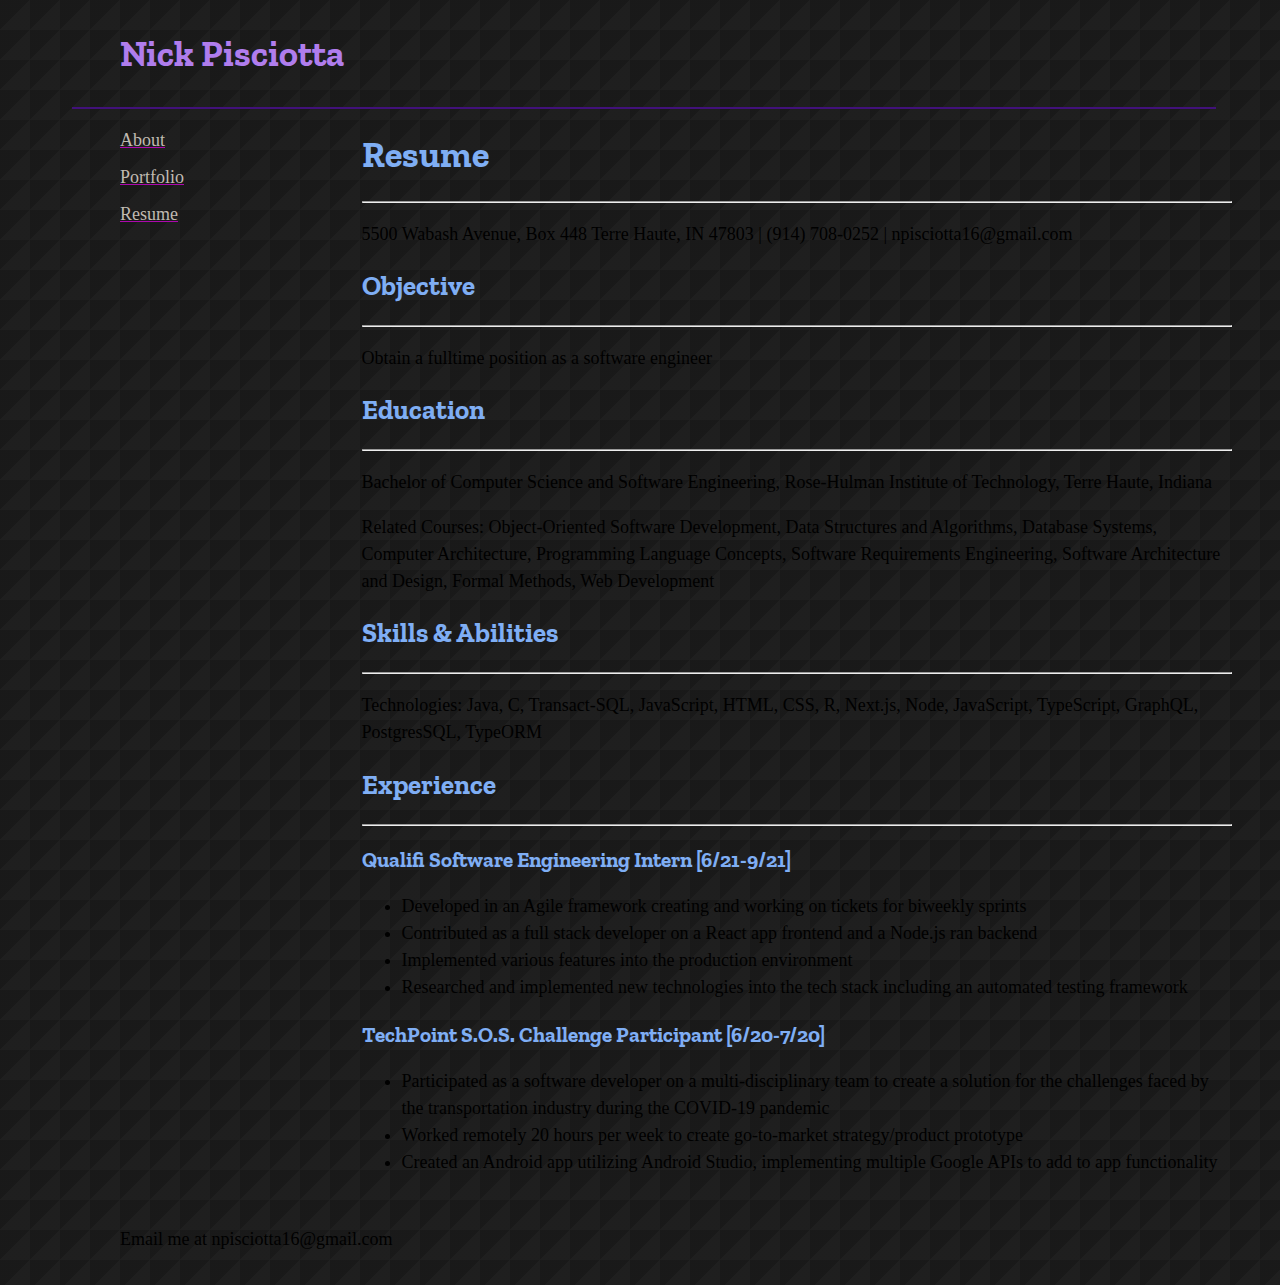
<file: resume.html>
<!DOCTYPE html>
<html lang="en">
  <head>
    <meta charset="utf-8" />
    <meta name="viewport" content="width=device-width, initial-scale=1" />
    <title>Resume</title>
    <link rel="stylesheet" href="styles/normalize.css" />
    <link rel="stylesheet" href="styles/main.css" />
    <link
      rel="apple-touch-icon"
      sizes="180x180"
      href="images/apple-touch-icon.png"
    />
    <link
      rel="icon"
      type="image/png"
      sizes="32x32"
      href="images/favicon-32x32.png"
    />
    <link
      rel="icon"
      type="image/png"
      sizes="16x16"
      href="images/favicon-16x16.png"
    />
    <link rel="manifest" href="/site.webmanifest" />
  </head>

  <body>
    <!-- Your content goes here -->
    <header><h1>Nick Pisciotta</h1></header>
    <nav>
      <ul>
        <li><a href="index.html">About</a></li>
        <li><a href="portfolio.html">Portfolio</a></li>
        <li><a href="resume.html">Resume</a></li>
      </ul>
    </nav>
    <main>
      <!-- <img src="images/me.png" /> -->
      <h1>Resume</h1>
      <hr />
      <p>
        5500 Wabash Avenue, Box 448 Terre Haute, IN 47803 | (914) 708-0252 |
        npisciotta16@gmail.com
      </p>
      <h2>Objective</h2>
      <hr />
      <p>Obtain a fulltime position as a software engineer</p>
      <h2>Education</h2>
      <hr />
      <p>
        Bachelor of Computer Science and Software Engineering, Rose-Hulman
        Institute of Technology, Terre Haute, Indiana
      </p>
      <p>
        Related Courses: Object-Oriented Software Development, Data Structures
        and Algorithms, Database Systems, Computer Architecture, Programming
        Language Concepts, Software Requirements Engineering, Software
        Architecture and Design, Formal Methods, Web Development
      </p>
      <h2>Skills & Abilities</h2>
      <hr />
      <p>
        Technologies: Java, C, Transact-SQL, JavaScript, HTML, CSS, R, Next.js,
        Node, JavaScript, TypeScript, GraphQL, PostgresSQL, TypeORM
      </p>
      <h2>Experience</h2>
      <hr />
      <h3>Qualifi Software Engineering Intern [6/21-9/21]</h3>
      <ul>
        <li>
          Developed in an Agile framework creating and working on tickets for
          biweekly sprints
        </li>
        <li>
          Contributed as a full stack developer on a React app frontend and a
          Node.js ran backend
        </li>
        <li>Implemented various features into the production environment</li>
        <li>
          Researched and implemented new technologies into the tech stack
          including an automated testing framework
        </li>
      </ul>
      <h3>TechPoint S.O.S. Challenge Participant [6/20-7/20]</h3>
      <ul>
        <li>
          Participated as a software developer on a multi-disciplinary team to
          create a solution for the challenges faced by the transportation
          industry during the COVID-19 pandemic
        </li>
        <li>
          Worked remotely 20 hours per week to create go-to-market
          strategy/product prototype
        </li>
        <li>
          Created an Android app utilizing Android Studio, implementing multiple
          Google APIs to add to app functionality
        </li>
      </ul>
    </main>
    <footer>Email me at npisciotta16@gmail.com</footer>
  </body>
</html>
</file>
<file: styles/main.css>
@import url("https://fonts.googleapis.com/css2?family=Zilla+Slab:wght@300&display=swap");

:root {
  --vertical-space: 2rem;
  --horizontal-space: 3rem;

  --light-color: ;
  --body-color: ;
  --heading-color: ;
  --constrast-color: ;
}

body {
  padding-left: 4em;
  font-size: 18px;
  line-height: 1.5em;
  background-image: linear-gradient(
      135deg,
      rgba(107, 107, 107, 0.06) 0%,
      rgba(107, 107, 107, 0.06) 50%,
      rgba(202, 202, 202, 0.06) 50%,
      rgba(202, 202, 202, 0.06) 100%
    ),
    linear-gradient(90deg, rgb(20, 20, 20), rgb(20, 20, 20));
  background-size: 30px 30px;
}

h1,
h2,
h3 {
  line-height: 1.2em;
  font-family: "Zilla Slab", serif;
  color: #7faef4;
}

header h1 {
  color: #b07ded;
}

body#about img {
  height: 15em;
  border-radius: 25px;
}

p {
  max-width: 50em;
}

body {
  display: grid;
  grid-template-areas:
    "head head"
    "nav nav"
    "main main"
    "foot foot";
  grid-template-columns: 1fr 4fr;
  grid-template-rows: auto auto 1fr auto;
}

@media screen and (min-width: 25em) {
  body {
    grid-template-areas:
      "head head"
      "nav main"
      "foot foot";
    grid-template-rows: auto 1fr auto;
  }
}

body > * {
  padding-left: var(--horizontal-space);
  padding-right: var(--horizontal-space);
}

body > header {
  grid-area: head;
  margin-right: 4rem;
  border-bottom: 2px solid #41117a;
}
body > nav {
  grid-area: nav;
  /* border-bottom: 2px solid #41117a; */
}
body > nav ul {
  list-style-type: none;
  padding: 0;
  padding-bottom: 20px;
}
body a {
  color: #c0bab2;
  text-decoration: underline;
  text-decoration-color: #ad07ad;
}
body > nav li {
  margin-bottom: 10px;
}
body a:hover {
  color: #ad07ad;
}
body > main {
  grid-area: main;
}

body > footer {
  grid-area: foot;
}

header,
footer {
  padding-top: var(--vertical-space);
  padding-bottom: var(--vertical-space);
}

header h1,
footer h1 {
  margin: 0;
}

body#portfolio ul#portfolioItems {
  display: flex;
  flex-wrap: wrap;
  flex: 1;
  list-style-type: none;
  padding: 0;
}
@media screen and (min-width: 25em) {
  body#portfolio ul#portfolioItems li {
    flex-basis: 48%;
    padding-right: 2%;
  }
}

body#portfolio ul#portfolioItems li img {
  max-width: 100%;
}
#rotating-item-wrapper {
  position: relative;
  width: 980px;
  height: 347px;
}
.rotating-item {
  display: none;
  position: absolute;
  top: 0;
  left: 0;
}
</file>
